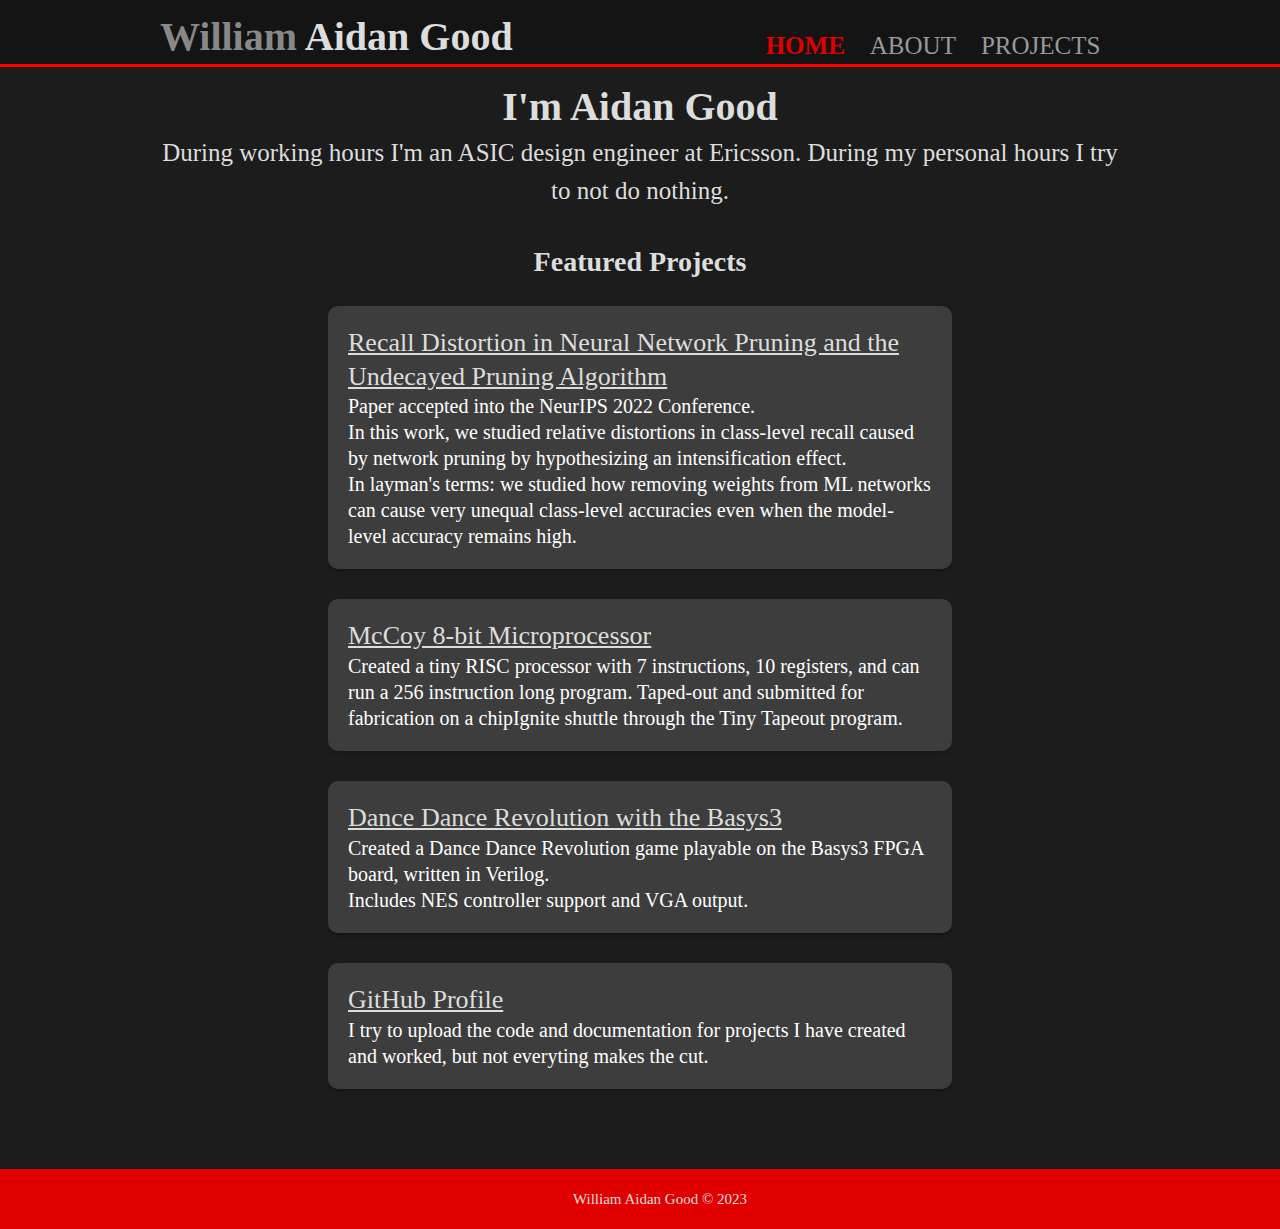
<file: index.html>
<!DOCTYPE html>
<html>
    <head>
        <meta charset="utf=8">
        <meta name="viewport" content="width=device-width, initial-scale=1">
        <meta name="description" content="Personal Website">
        <meta name="keywords" content="Aidan Good, Computer Science">
        <meta name="author" content="Aidan Good">
        <link rel="shortcut icon" type="image/x-icon" href="./favicon.ico">
        <title>Aidan Good | Welcome</title>
        <link rel="stylesheet" href="./css/style.css">
    </head>
    <body>
        <div class="main-container">
            <header>
                <div class="container">
                    <div id="FrontName">
                        <h1><span class="highlight">William</span> Aidan Good</h1>
                    </div>
                    <nav>
                        <ul>
                            <li class="current"><a href="index.html">Home</a></li>
                            <li><a href="about.html">About</a></li>
                            <li><a href="projects.html">Projects</a></li>
                        </ul>
                    </nav>
                </div>
            </header>

            <section id="showcase">
                <div class="container">
                    <h1>I'm Aidan Good</h1>
                    <p>
                        During working hours I'm an ASIC design engineer at Ericsson. During my personal hours I try to not do nothing. 
                    </p>
                </div>
            </section>

            <section id="frontbody">
                <div class="container">
                    
                    <div class="fbproject">
                        <h3>Featured Projects</h3>

                            <ul>
                                <li class="bubble"><a class="name" href="subpages/undergradresearch.html">Recall Distortion in Neural Network Pruning and the Undecayed Pruning Algorithm</a> <br>
                                    Paper accepted into the NeurIPS 2022 Conference.<br> 
                                    In this work, we studied relative distortions in class-level recall caused by network pruning by hypothesizing an intensification effect. <br>
                                    In layman's terms: we studied how removing weights from ML networks can cause very unequal class-level accuracies even when the model-level accuracy remains high. 
                                </li>

                                <li class="bubble"><a class="name" href="subpages/McCoy.html">McCoy 8-bit Microprocessor</a> <br>
                                    Created a tiny RISC processor with 7 instructions, 10 registers, and can run a 256 instruction long program.
                                    Taped-out and submitted for fabrication on a chipIgnite shuttle through the Tiny Tapeout program.
                                </li>

                                <li class="bubble"><a class="name" href="projects.html">Dance Dance Revolution with the Basys3</a> <br>
                                    Created a Dance Dance Revolution game playable on the Basys3 FPGA board, written in Verilog. <br>
                                    Includes NES controller support and VGA output.
                                </li>

                                <!-- <li class="bubble"><a class="name" href="projects.html">Internet of Things Temperature and Humidity Sensor</a> <br>
                                    With a ESP32 and DHT11 sensor, I created a small temperature and humidity monitor. By using the ESP32 as a wifi station, 
                                    it hosts a webpage that displays the current measurements in real time, viewable from any device connected to the local network.
                                </li> -->

                                <li class="bubble"><a class="name" href="https://github.com/AidanGood">GitHub Profile</a> <br>
                                    I try to upload the code and documentation for projects I have created and worked, but not everyting makes the cut. <br>
                                </li>
                            </ul>

                    </div>
                </div>
            </section>

            <footer>
                <p>William Aidan Good &copy; 2023</p>
            </footer>
        </div>
    </body>
</html>
</file>
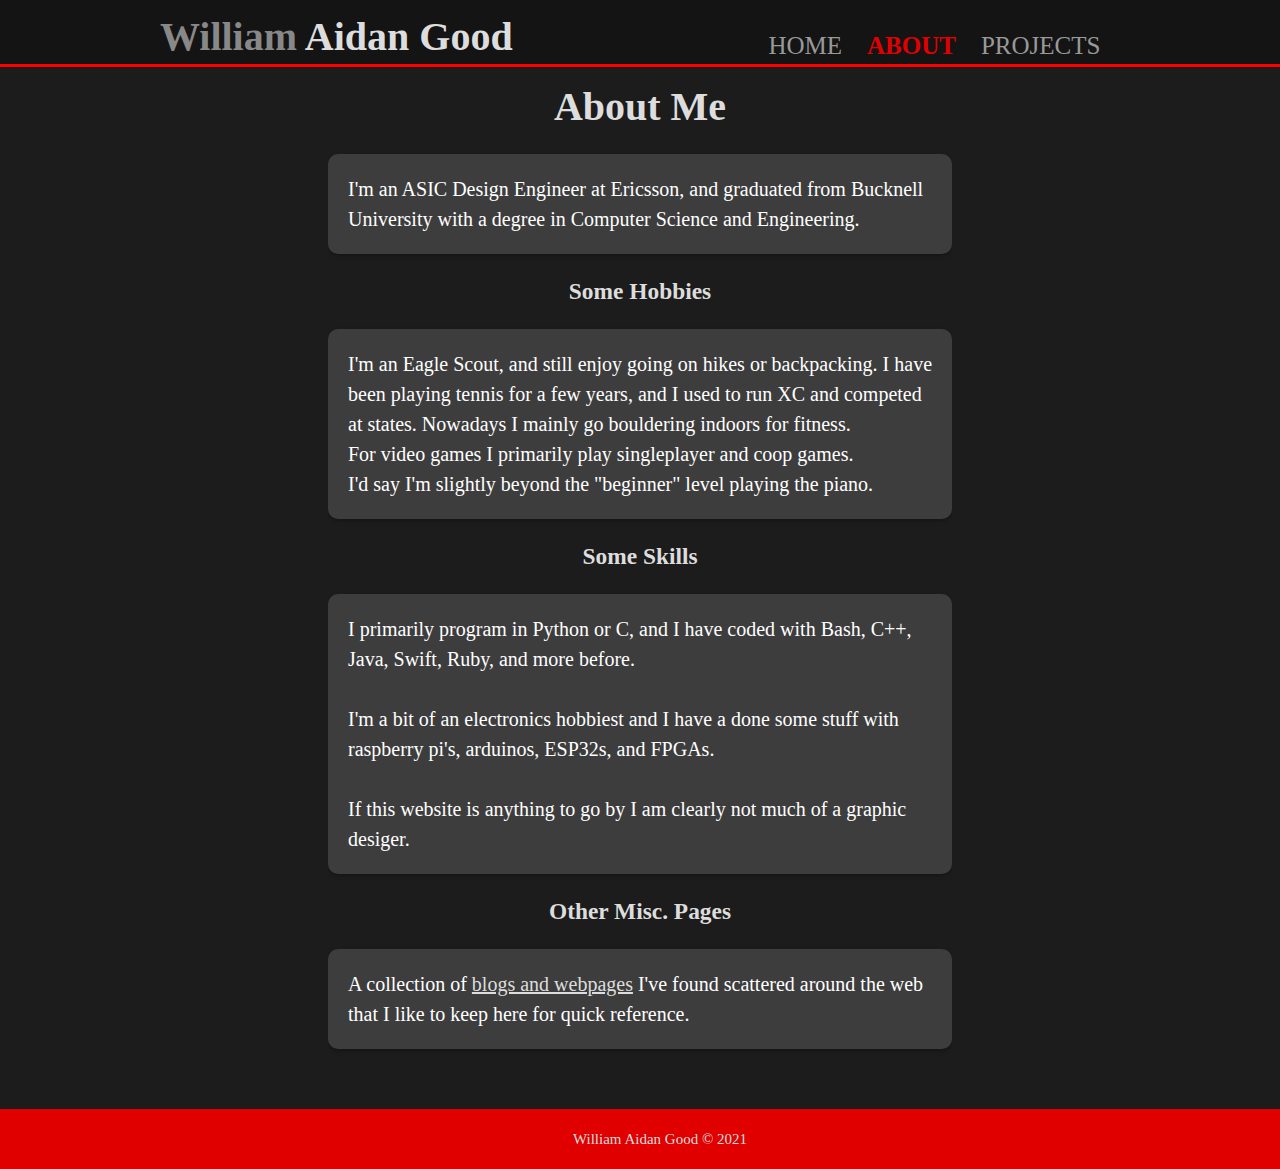
<file: about.html>
<!DOCTYPE html>
<html>
    <head>
        <meta charset="utf=8">
        <meta name="viewport" content="width=device-width, initial-scale=1">
        <meta name="description" content="Personal Website">
        <meta name="keywords" content="Aidan Good, Computer Science">
        <meta name="author" content="Aidan Good">
        <link rel="shortcut icon" type="image/x-icon" href="./favicon.ico">
        <title>Aidan Good | About</title>
        <link rel="stylesheet" href="./css/style.css">
    </head>
    <body>
        <div class="main-container">
            <header>
                <div class="container">
                    <div id="FrontName">
                        <h1><span class="highlight">William</span> Aidan Good</h1>
                    </div>
                    <nav>
                        <u1>
                            <li><a href="index.html">Home</a></li>
                            <li class="current"><a href="about.html">About</a></li>
                            <li><a href="projects.html">Projects</a></li>
                        </u1>
                    </nav>
                </div>
            </header>

            <section id="showcase">
                <div class="container">
                    <h1>About Me</h1>
                </div>
            </section>

            <section id="mainAbout">
                <div class="container">
                    <p class="bubble"> 
                        I'm an ASIC Design Engineer at Ericsson, and graduated from Bucknell University with a degree in Computer Science and Engineering.
                    </p>
                    <h3 id="Chapter">Some Hobbies</h3>
                    <p class="bubble">
                        I'm an Eagle Scout, and still enjoy going on hikes or backpacking. 
                        I have been playing tennis for a few years, and I used to run XC and competed at states. 
                        Nowadays I mainly go bouldering indoors for fitness. <br>
                        For video games I primarily play singleplayer and coop games. <br>
                        I'd say I'm slightly beyond the "beginner" level playing the piano.
                    </p>
                    
                    <h3 id="Chapter">Some Skills</h3>
                    <p class="bubble">
                        I primarily program in Python or C, and 
                        I have coded with Bash, C++, Java, Swift, Ruby, and more before. 
                        <br> <br>
                        I'm a bit of an electronics hobbiest and I have a done some stuff with raspberry pi's, arduinos, ESP32s, and FPGAs.
                        <br> <br>
                        If this website is anything to go by I am clearly not much of a graphic desiger.
                    </p>


                    <h3 id="Chapter">Other Misc. Pages</h3>
                    <p class="bubble">
                        A collection of <a href="subpages/weblinks.html">blogs and webpages</a> I've found scattered around the web that I like to keep here
                        for quick reference.
                    </p>
                </div>
            </section>

            <footer>
                <p>William Aidan Good &copy; 2021</p>
            </footer>
        </div>
    </body>
</html>
</file>
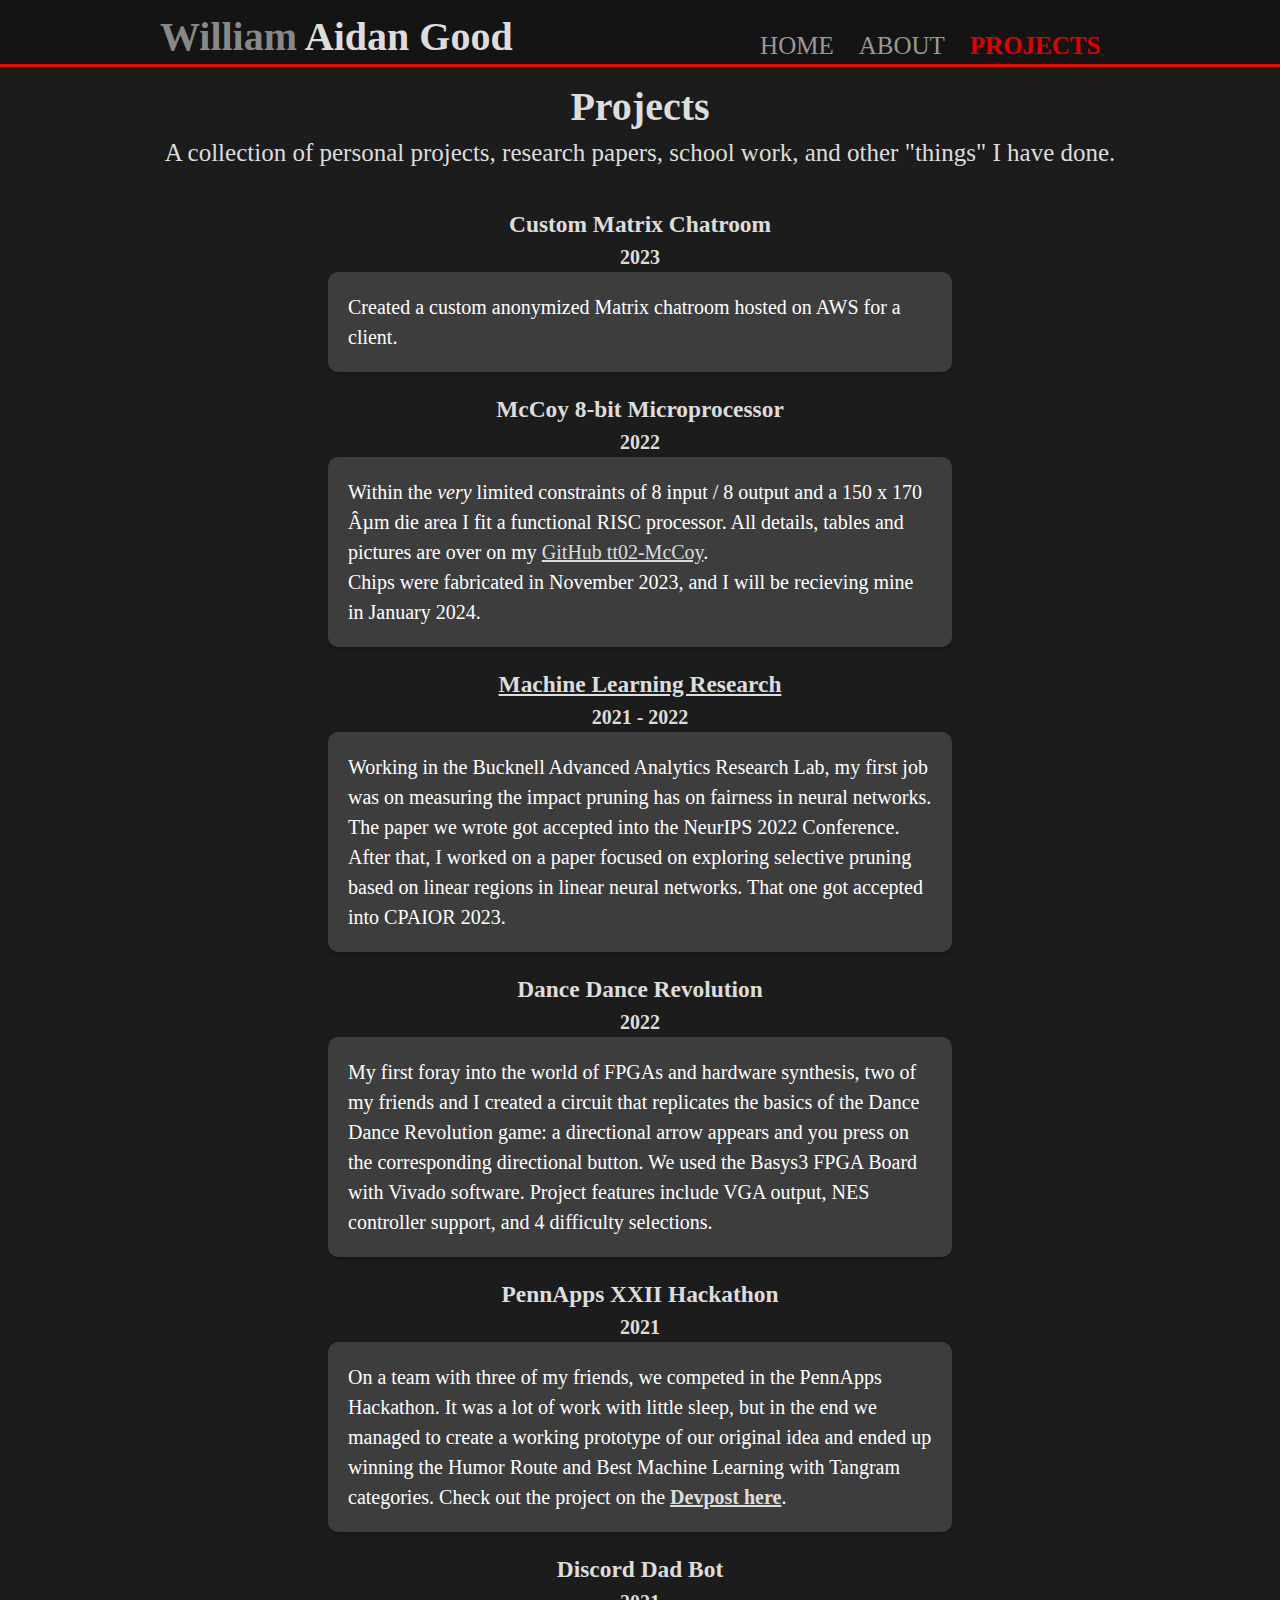
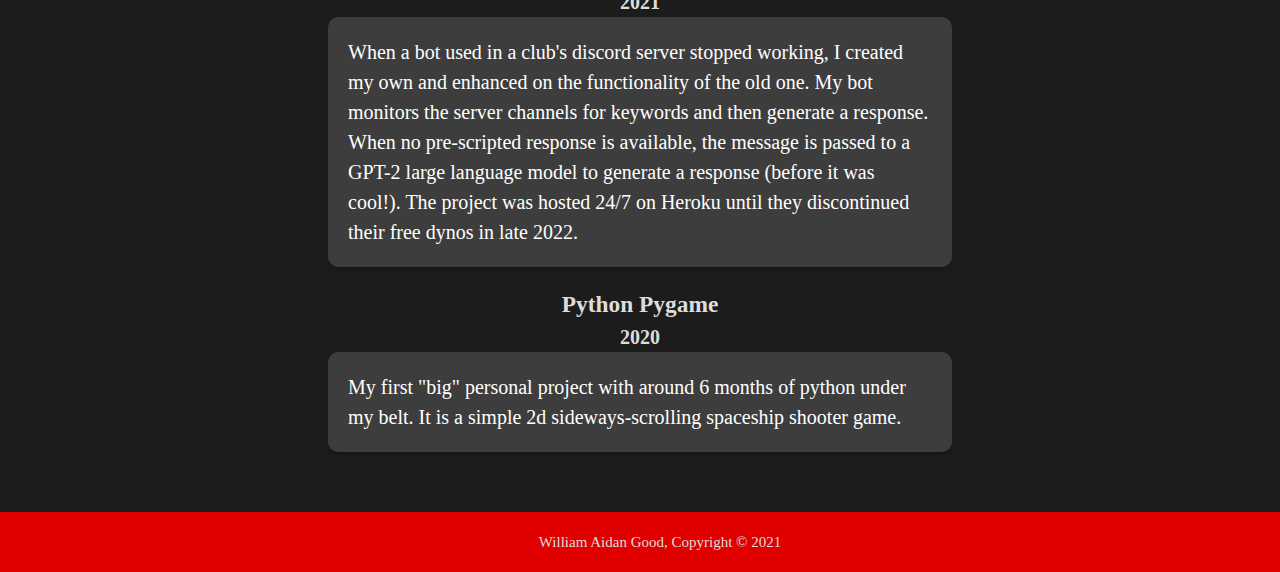
<file: projects.html>
<!DOCTYPE html>
<html>
    <head>
        <meta charset="utf=8">
        <meta name="viewport" content="width=device-width, initial-scale=1">
        <meta name="description" content="Personal Website">
        <meta name="keywords" content="Aidan Good, Computer Science">
        <meta name="author" content="Aidan Good">
        <link rel="shortcut icon" type="image/x-icon" href="./favicon.ico">
        <title>Aidan Good | Projects</title>
        <link rel="stylesheet" href="./css/style.css">
    </head>
    <body>
        <div class="main-container">
            <header>
                <div class="container">
                    <div id="FrontName">
                        <h1><span class="highlight">William</span> Aidan Good</h1>
                    </div>
                    <nav>
                        <u1>
                            <li><a href="index.html">Home</a></li>
                            <li><a href="about.html">About</a></li>
                            <li class="current"><a href="projects.html">Projects</a></li>
                        </u1>
                    </nav>
                </div>
            </header>

            <section id="showcase">
                <div class="container">
                    <h1>Projects</h1>
                    <p class="">A collection of personal projects, research papers, school work, and other "things" I have done.</p>
                </div>
            </section>

            <section id="mainProject">
                <a id="summer_research"></a>
                <div class="container">
                    
                    <h3 id="Chapter">Custom Matrix Chatroom</h3>
                    <h4>2023</h4>
                    <p class="bubble" >
                        Created a custom anonymized Matrix chatroom hosted on AWS for a client.
                    </p>

                    <h3 id="Chapter">McCoy 8-bit Microprocessor</h3>
                    <h4>2022</h4>
                    <p class="bubble" >
                        Within the <em>very</em> limited constraints of 8 input / 8 output and a 150 x 170 µm die area I fit a functional RISC processor. 
                        All details, tables and pictures are over on my <a class="name" href="https://github.com/AidanGood/tt02-McCoy">GitHub tt02-McCoy</a>.
                        <br>
                        Chips were fabricated in November 2023, and I will be recieving mine in January 2024.
                    </p>

                    <h3 id="Chapter"><a href="subpages/undergradresearch.html">Machine Learning Research</a></h3>
                    <h4>2021 - 2022</h4>
                    <p class="bubble">
                        Working in the Bucknell Advanced Analytics Research Lab, my first job was on measuring the impact pruning has on 
                        fairness in neural networks. The paper we wrote got accepted into the NeurIPS 2022 Conference. 
                        After that, I worked on a paper focused on exploring selective pruning based on linear regions in linear neural networks.
                        That one got accepted into CPAIOR 2023.
                    </p>

                    <h3 id="Chapter">Dance Dance Revolution</h3>
                    <h4>2022</h4>
                    <p class="bubble">
                        My first foray into the world of FPGAs and hardware synthesis, two of my friends and I created a circuit that replicates 
                        the basics of the Dance Dance Revolution game: a directional arrow appears and you press on the corresponding directional button.
                        We used the Basys3 FPGA Board with Vivado software. Project features include VGA output, NES controller support, and 4 difficulty selections.
                    </p>
                    
                    <h3 id="Chapter">PennApps XXII Hackathon</h3>
                    <h4>2021</h4>
                    <p class="bubble">
                        On a team with three of my friends, we competed in the PennApps Hackathon. It was a lot of work with little sleep, but in the end we managed to create a working prototype of our original idea  
                        and ended up winning the Humor Route and Best Machine Learning with Tangram categories. Check out the project on the <a class="link" href="https://devpost.com/software/felipe" target="_blank">Devpost here</a>.
                    </p>
                    
                    <h3 id="Chapter">Discord Dad Bot</h3>
                    <h4>2021</h4>
                    <p class="bubble">
                        When a bot used in a club's discord server stopped working, I created my own and enhanced on the functionality of the old one. My bot monitors the server channels for 
                        keywords and then generate a response. When no pre-scripted response is available, the message is passed to a GPT-2 large language model to generate a response (before it was cool!).
                         The project was hosted 24/7 on Heroku until they discontinued their free dynos in late 2022. 
                    </p>
                    
                    <h3 id="Chapter">Python Pygame</h3>
                    <h4>2020</h4>
                    <p class="bubble">
                        My first "big" personal project with around 6 months of python under my belt. It is a simple 2d sideways-scrolling spaceship shooter game.
                    </p>

                </div>
            </section>

            <footer>
                <p>William Aidan Good, Copyright &copy; 2021</p>
            </footer>
        </div>
    </body>
</html>
</file>
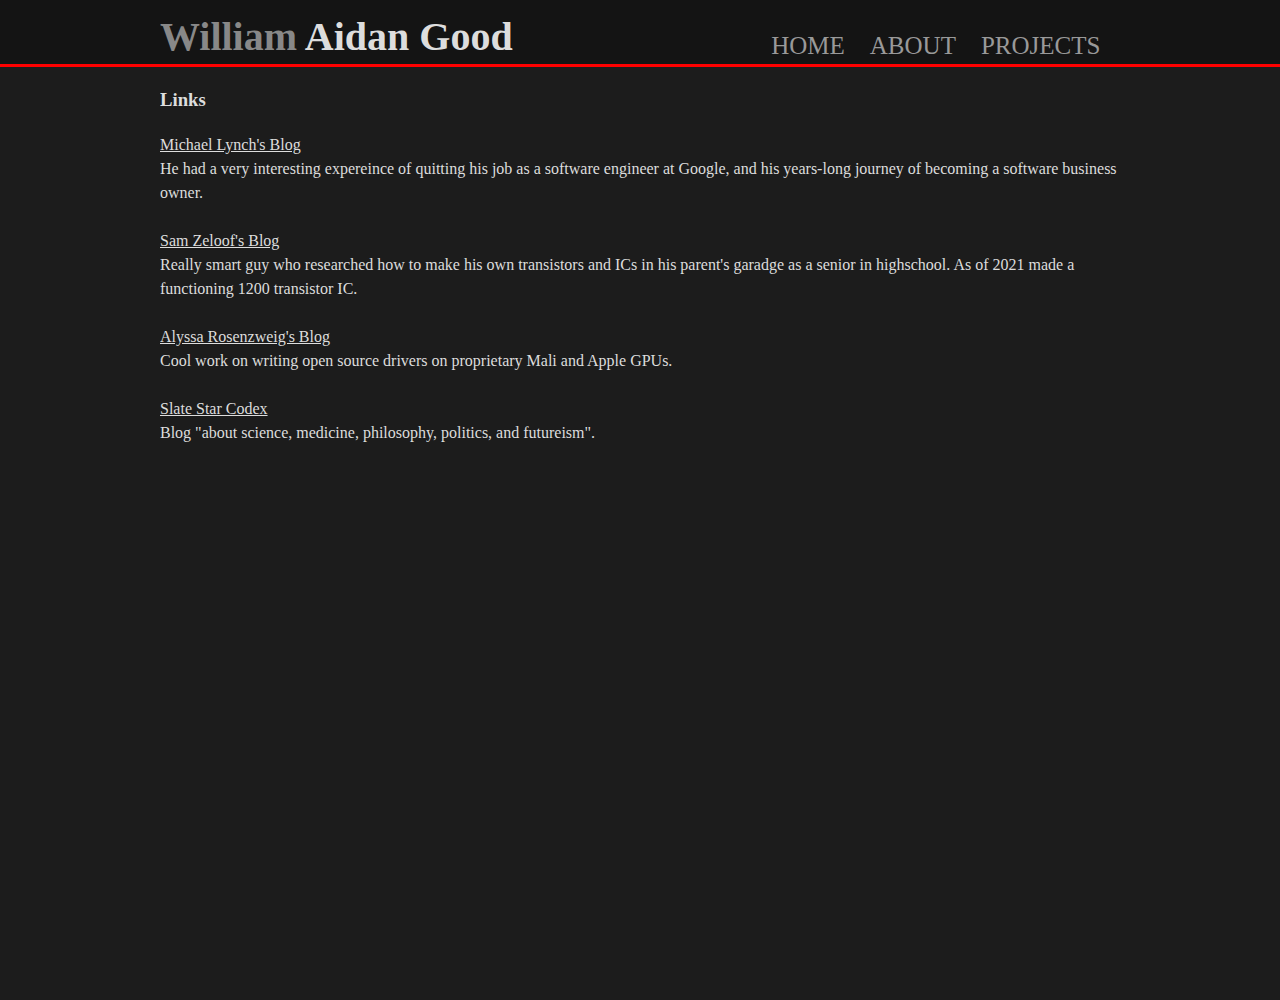
<file: weblinks.html>
<!DOCTYPE html>
<html>
    <head>
        <meta charset="utf=8">
        <meta name="viewport" content="width=device-width, initial-scale=1">
        <meta name="description" content="Personal Website">
        <meta name="keywords" content="Aidan Good, Computer Science">
        <meta name="author" content="Aidan Good">
        <link rel="shortcut icon" type="image/x-icon" href="./favicon.ico">
        <title>Aidan Good | About</title>
        <link rel="stylesheet" href="./css/style.css">
    </head>
    <body>
        <div class="main-container">
            <header>
                <div class="container">
                    <div id="FrontName">
                        <h1><span class="highlight">William</span> Aidan Good</h1>
                    </div>
                    <nav>
                        <u1>
                            <li><a href="index.html">Home</a></li>
                            <li><a href="about.html">About</a></li>
                            <li><a href="projects.html">Projects</a></li>
                        </u1>
                    </nav>
                </div>
            </header>
            <div class="container">
                <h3 id="Chapter">Links</h3>
                <p>
                    <a href="https://mtlynch.io/">Michael Lynch's Blog</a> <br> 
                    He had a very interesting expereince of quitting his job as a software engineer at Google, and his years-long journey of becoming a software business owner. 
                    <br> <br>
                    <a href="http://sam.zeloof.xyz/">Sam Zeloof's Blog</a> <br>
                    Really smart guy who researched how to make his own transistors and ICs in his parent's garadge as a senior in highschool. As of 2021 made a functioning 1200 transistor IC.
                    <br> <br>
                    <a href="https://rosenzweig.io/">Alyssa Rosenzweig's Blog</a> <br>
                    Cool work on writing open source drivers on proprietary Mali and Apple GPUs.
                    <br> <br>
                    <a href="https://slatestarcodex.com/">Slate Star Codex</a> <br>
                    Blog "about science, medicine, philosophy, politics, and futureism".
                    <br> <br>
                    
                </p>
            </div>
            
        </div>
    </body>
</html>
</file>
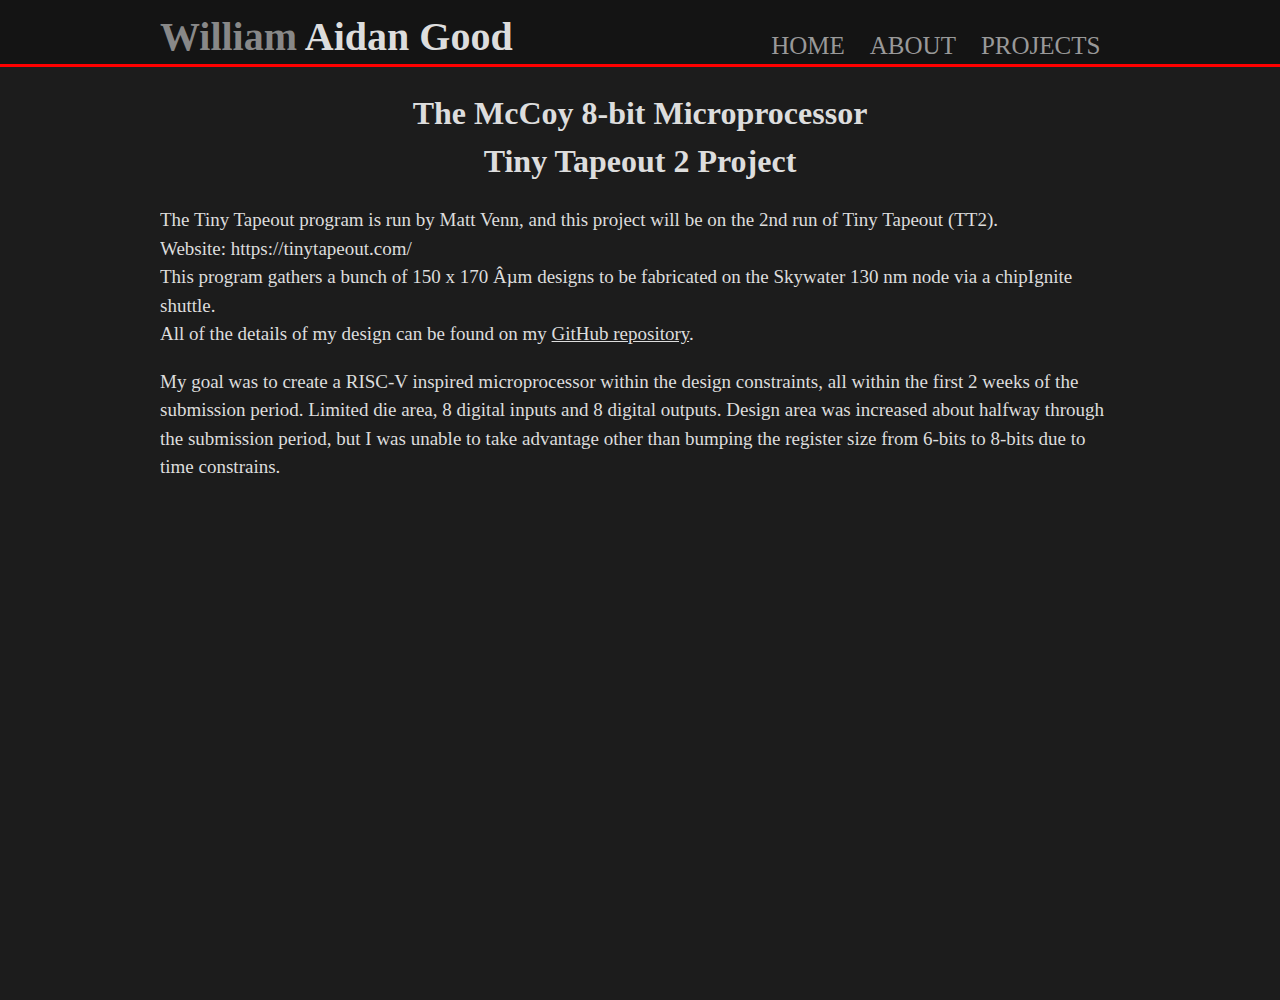
<file: subpages/McCoy.html>
<!DOCTYPE html>
<html>
    <head>
        <meta charset="utf=8">
        <meta name="viewport" content="width=device-width, initial-scale=1">
        <meta name="description" content="Personal Website">
        <meta name="keywords" content="Aidan Good, Computer Science, Tiny Tapeout, Open Source, Hardware">
        <meta name="author" content="Aidan Good">
        <link rel="shortcut icon" type="image/x-icon" href="../favicon.ico">
        <title>Aidan Good | McCoy</title>
        <link rel="stylesheet" href="../css/style.css">
    </head>
    <body>
        <div class="main-container">
            <header>
                <div class="container">
                    <div id="FrontName">
                        <h1><span class="highlight">William</span> Aidan Good</h1>
                    </div>
                    <nav>
                        <u1>
                            <li><a href="../index.html">Home</a></li>
                            <li><a href="../about.html">About</a></li>
                            <li><a href="../projects.html">Projects</a></li>
                        </u1>
                    </nav>
                </div>
            </header>

            <div id="mainSubpage">
                <div class="container">
                    <h1 id="title"> The McCoy 8-bit Microprocessor <br> Tiny Tapeout 2 Project</h1>
                    
                    <p>
                        The Tiny Tapeout program is run by Matt Venn, and this project will be on the 2nd run of Tiny Tapeout (TT2). <br>
                        Website: https://tinytapeout.com/ <br>
                        This program gathers a bunch of 150 x 170 µm designs to be fabricated on the Skywater 130 nm node via a chipIgnite shuttle.<br>
                        All of the details of my design can be found on my <a href="https://github.com/AidanGood/tt02-McCoy">GitHub repository</a>.
                    </p>

                    <p>
                        My goal was to create a RISC-V inspired microprocessor within the design constraints, all within the first 2 weeks of the submission period. Limited die area, 8 digital inputs
                         and 8 digital outputs. Design area was increased about halfway through the submission period, but I was unable to take advantage other than bumping 
                        the register size from 6-bits to 8-bits due to time constrains. 
                    </p>
                    
                    
                    
                </div>
            </div>
        </div>
    </body>
</html>
</file>
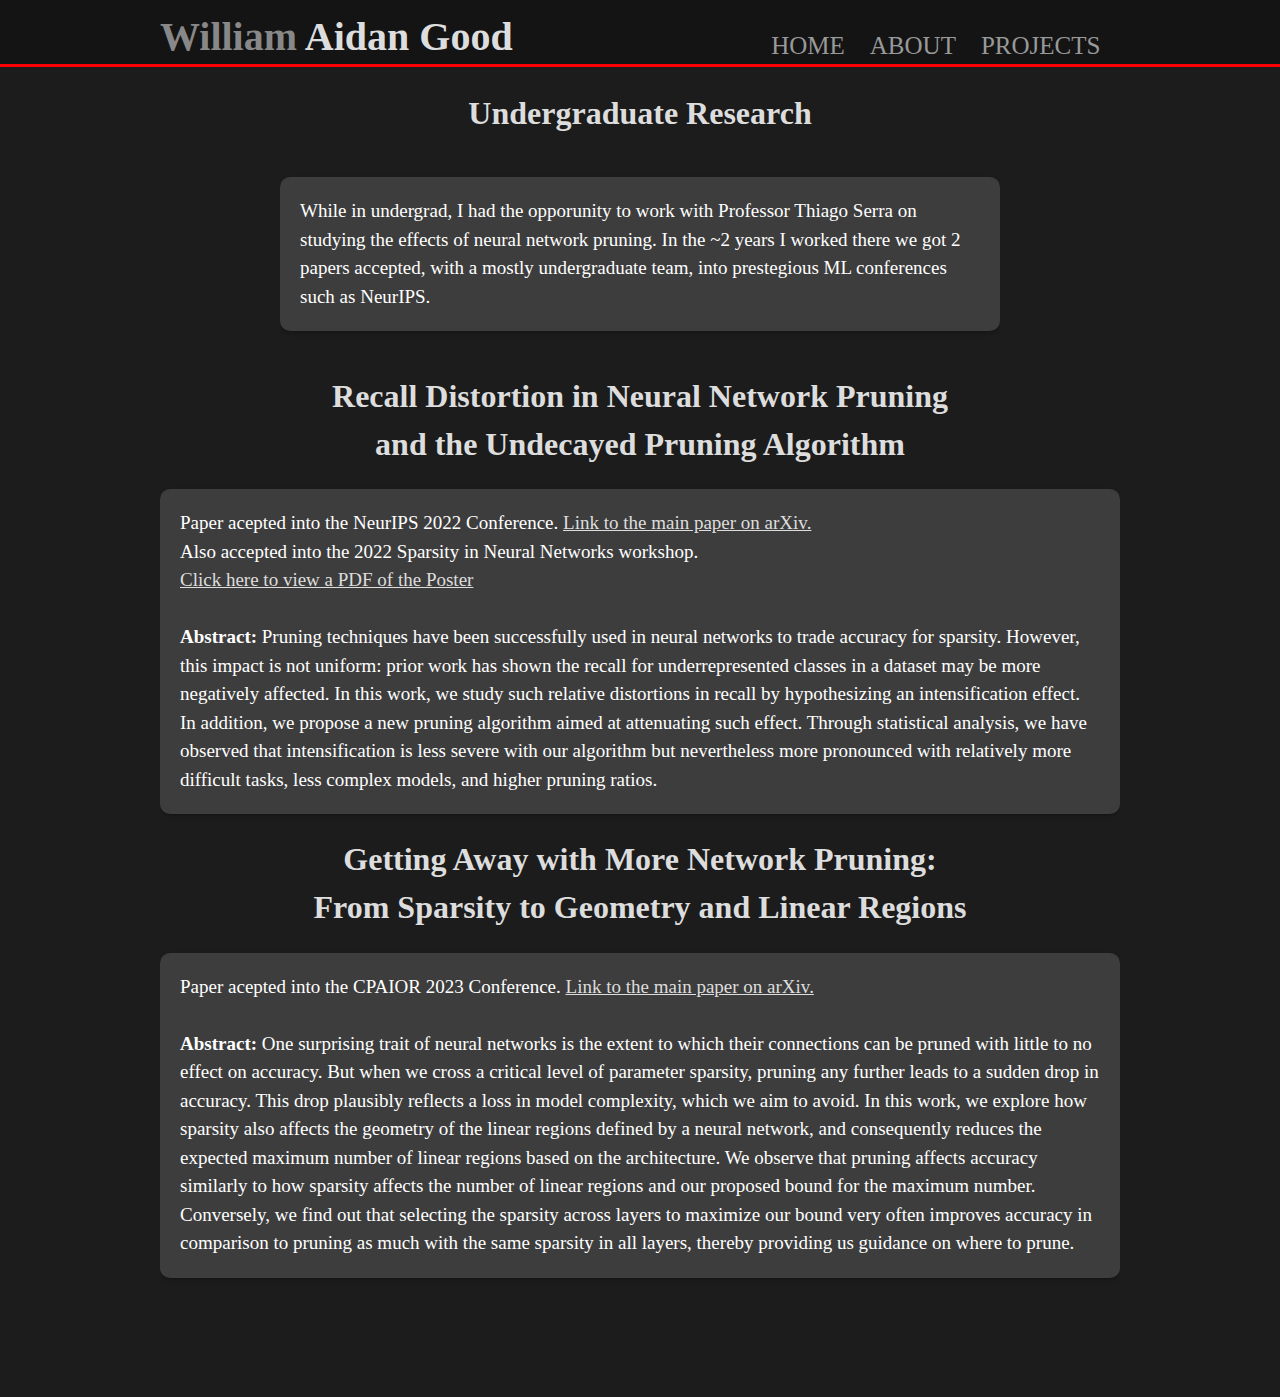
<file: subpages/undergradresearch.html>
<!DOCTYPE html>
<html>
    <head>
        <meta charset="utf=8">
        <meta name="viewport" content="width=device-width, initial-scale=1">
        <meta name="description" content="Personal Website">
        <meta name="keywords" content="Aidan Good, Computer Science, Recall Distortion">
        <meta name="author" content="Aidan Good">
        <link rel="shortcut icon" type="image/x-icon" href="../favicon.ico">
        <title>Aidan Good | 2022 Paper</title>
        <link rel="stylesheet" href="../css/style.css">
    </head>
    <body>
        <div class="main-container">
            <header>
                <div class="container">
                    <div id="FrontName">
                        <h1><span class="highlight">William</span> Aidan Good</h1>
                    </div>
                    <nav>
                        <u1>
                            <li><a href="../index.html">Home</a></li>
                            <li><a href="../about.html">About</a></li>
                            <li><a href="../projects.html">Projects</a></li>
                        </u1>
                    </nav>
                </div>
            </header>

            <div id="mainSubpage">
                <div class="container">
                    <h1 id="title">Undergraduate Research</h1>
                    <div class="container">
                    <p class="bubble">
                        While in undergrad, I had the opporunity to work with Professor Thiago Serra on studying the effects of neural network pruning.
                        In the ~2 years I worked there we got 2 papers accepted, with a mostly undergraduate team, into prestegious ML conferences such as NeurIPS.
                    </p>
                    </div>

                    <h1 id="title">Recall Distortion in Neural Network Pruning <br> and the Undecayed Pruning Algorithm</h1>
                    <p class="bubble">
                        Paper acepted into the NeurIPS 2022 Conference. <a href="https://arxiv.org/abs/2206.02976">Link to the main paper on arXiv.</a> <br>
                        Also accepted into the 2022 Sparsity in Neural Networks workshop. <br>
                        <a href="../image/SNN_2022_Poster.pdf">Click here to view a PDF of the Poster</a> <br>
                        <br>
                        <b>Abstract:</b> Pruning techniques have been successfully used in neural networks to trade accuracy for sparsity.
                         However, this impact is not uniform: prior work has shown the recall for underrepresented classes in a dataset may be more negatively affected. 
                         In this work, we study such relative distortions in recall by hypothesizing an intensification effect. 
                         In addition, we propose a new pruning algorithm aimed at attenuating such effect. 
                         Through statistical analysis, we have observed that intensification is less severe with our algorithm but nevertheless more pronounced with relatively more difficult tasks, less complex models, and higher pruning ratios.
                        
                    </p>
                    
                    <h1 id="title">Getting Away with More Network Pruning: <br> From Sparsity to Geometry and Linear Regions</h1>
                    <p class="bubble">
                        Paper acepted into the CPAIOR 2023 Conference. <a href="https://arxiv.org/abs/2301.07966">Link to the main paper on arXiv.</a> <br>
                        <br>
                        <b>Abstract:</b> One surprising trait of neural networks is the extent to which their connections can be pruned with little to no effect on accuracy.
                         But when we cross a critical level of parameter sparsity, pruning any further leads to a sudden drop in accuracy.
                         This drop plausibly reflects a loss in model complexity, which we aim to avoid. 
                         In this work, we explore how sparsity also affects the geometry of the linear regions defined by a neural network, and consequently reduces the expected maximum number of linear regions based on the architecture. 
                         We observe that pruning affects accuracy similarly to how sparsity affects the number of linear regions and our proposed bound for the maximum number. 
                         Conversely, we find out that selecting the sparsity across layers to maximize our bound very often improves accuracy in comparison to pruning as much with the same sparsity in all layers, thereby providing us guidance on where to prune.
                        
                    </p>
                    
                </div>
            </div>
        </div>
    </body>
</html>
</file>
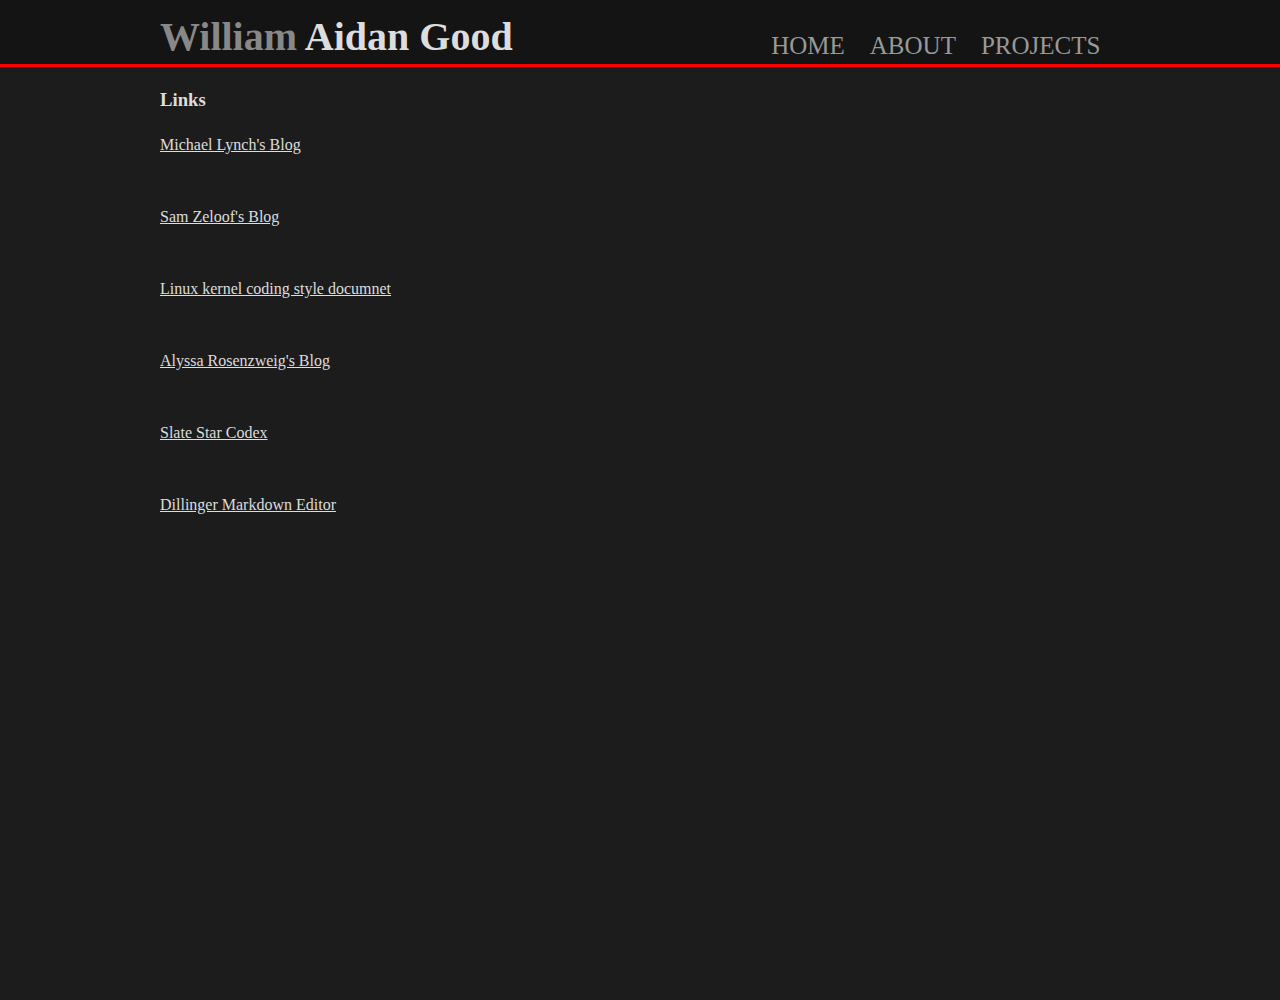
<file: subpages/weblinks.html>
<!DOCTYPE html>
<html>
    <head>
        <meta charset="utf=8">
        <meta name="viewport" content="width=device-width, initial-scale=1">
        <meta name="description" content="Personal Website">
        <meta name="keywords" content="Aidan Good, Computer Science">
        <meta name="author" content="Aidan Good">
        <link rel="shortcut icon" type="image/x-icon" href="../favicon.ico">
        <title>Aidan Good | About</title>
        <link rel="stylesheet" href="../css/style.css">
    </head>
    <body>
        <div class="main-container">
            <header>
                <div class="container">
                    <div id="FrontName">
                        <h1><span class="highlight">William</span> Aidan Good</h1>
                    </div>
                    <nav>
                        <u1>
                            <li><a href="../index.html">Home</a></li>
                            <li><a href="../about.html">About</a></li>
                            <li><a href="../projects.html">Projects</a></li>
                        </u1>
                    </nav>
                </div>
            </header>
            <div class="container">
                <h3 id="Chapter">Links</h3>
                <p>
                    <a href="https://mtlynch.io/">Michael Lynch's Blog</a> <br> 
                    <br> <br>
                    <a href="http://sam.zeloof.xyz/">Sam Zeloof's Blog</a> <br>
                    <br> <br>
                    <a href="https://www.kernel.org/doc/Documentation/process/coding-style.rst">Linux kernel coding style documnet</a> <br>
                    <br> <br>
                    <a href="https://rosenzweig.io/">Alyssa Rosenzweig's Blog</a> <br>
                    <br> <br>
                    <a href="https://slatestarcodex.com/">Slate Star Codex</a> <br>
                    <br> <br>
                    <a href="https://dillinger.io/">Dillinger Markdown Editor</a> <br>
                    <br> <br>
                </p>
            </div>
        </div>
    </body>
</html>
</file>
<file: css/style.css>
body{
    font-family: 'Inconsolata';
    font-style: normal;
    font-weight: 400;
    font-stretch: 100%;
    font: size 19px;
    line-height: 1.5;
    color: #dddddd;
    padding: 0;
    margin: 0;
    background-color: #1c1c1c;
    height: 100%;
    position: relative;
}

/* Global */
.container{
    width: 75%;
    margin: auto;
    overflow: hidden;
    position: relative;
    /* border: 2px solid magenta;  */
}

.main-container{
    min-height: 100vh; /* will cover the 100% of viewport */
    overflow: hidden;
    display: block;
    position: relative;
    padding-bottom: 100px; /* height of footer */
}

ul{
    margin: 0;
    padding: 0;
}

.link{
    color: #e00000;
    font-weight: bold;
    text-decoration: underline;
    color: #dddddd;

}

a{
    text-decoration: underline;
    color: #dddddd;
}

/* colors:
a698ff  -  a nice lavender color
000000  -  black
ffffff  -  white
303030  -  dark grey
00db00  -  green
ff0000  -  red 
6800c9  -  purple

Color Scheme:
darker-grey: 777777
dark-grey: 999999
off-white: dddddd
dimmer red: e00000
orange: ff6600

*/


/* header */
header{
    background: #141414 ;
    color:#dddddd;
    font-size: 20px;
    min-height: 50px;
    border-bottom: #ff0000 3px solid;
}

header h1{
    line-height: 0%;
    margin-bottom: -10px;
    padding: 10px 0px 0px 0px;
}

header a{
    color: #999999;
    text-decoration: none;
    text-transform: uppercase;
    font-size: 25px;
}

header li{
    display: inline;
    padding: 0 10px 0 10px;
}

header #branding{
    float: left;
}

header #branding h1{
    margin: 0;
}

header nav{
    float: right;
    margin-right: 1%;
}

header .highlight{
    color: #888888;
}

header .current a{
    color: #e00000;
    font-weight: bold;
}

a:hover{
    color: #666666;
}

/* Showcase */
#showcase{
    text-align: center;
    color: #dddddd;
    padding: 20px 0px 0px 0px;
    font-size: 25px;
}

#showcase h1{
    margin-top: 20px;
    font-size: 40px;
    line-height: 0;
}

#showcase p{
    /* padding-top: 0px; */
    /* border: 2px solid magenta;  */
}


/* Frontbody  */
#frontbody{
    width: 65%;
    margin: auto;
    overflow: hidden;
    position: relative;
    margin-top: 0px;
    text-align: center;
    font-size: 18px;
    line-height: 1.1;
    /* border: 2px solid magenta; */
}

#frontbody p{
    font-size: 22px;
}

#frontbody h3{
    font-size: 28px;
}

#frontbody .fbproject{
    margin: auto;
    margin-top: -15px;
    overflow: hidden;
    position: relative;
    /* border: 2px solid magenta; */
}

#frontbody ul{
    list-style-type: circle;
    padding-bottom: 10px;
    font-size: 20px;
    /* background-color: #1b1b1b; */
    /* border: 2px solid magenta; */
} 

#frontbody li{
    text-align: left;
    line-height: 1.3;   
    margin: 20px 0; 
    margin-bottom: 30px;
}

.bubble{
    position: relative;
    padding: 20px;
    background-color: #3d3d3d;
    color: #ffffff;
    border-radius: 10px;
    box-shadow: 0px 2px 4px rgba(0, 0, 0, 0.25);
}

#frontbody .name{
    font-size: 26px; 
}

#frontbody a:hover{
    text-decoration: none;
    color: #777777;
}

/* Bottom */
#bottom{
    margin-top: 60px;
    margin-bottom: 150px;
    text-align: center;
    font-size: 20px;
    color: #000000;
    margin-left: 20px;
    margin-right: 20px;
}

/* About Page */
#mainAbout{
    width: 65%;
    margin: auto;
    text-align: left;
    font-size: 20px;
}

/* Chapter in weblinks subpage*/
#mainAbout #Chapter{
    margin-top: 10px;
    margin-bottom: 0px;
    text-align: center;    
    /* line-height: 1; */
}

/* Project Page */
#mainProject{
    width: 65%;
    margin: auto;
    text-align: left;
    font-size: 20px;
    /* border: 2px solid magenta; */
}

#mainProject #Chapter{
    margin-top: 10px;
    margin-bottom: 0px;
    text-align: center;
    /* border: 2px solid magenta; */

}

#mainProject h4{
    margin-top: 0px;
    margin-bottom: 0px;
    text-align: center;
    /* border: 2px solid magenta; */
}

#mainProject p{
    margin-top: 0px;
}



/* Subpages */
#mainSubpage p{
    font-size: 19px;
}
#mainSubpage #title{
    text-align: center;
}

/* CSCI 332 Page */
#main332{
    margin: 20px 250px 150px 250px;
    text-align: left;
    font-size: 20px;
}

#main332 .container{
    margin: auto;
}

#main332 #Chapter{
    margin-top: 10px;
    text-align: center;
}

#main332 .code{
    font-family: monospace; 
    font-size: 17px;
}

.image332{
    text-align:center;
    display: block;
    margin-left: auto;
    margin-right: auto;
}

/* Footer */
footer{
    display:flex;
    padding: 20px;
    max-height: 20px;
    font-size: 20px;
    position: absolute;
    bottom: 0;
    background-color: #e00000;
    width: 100%;
    justify-content:center;
    align-items:center;
    font-size: 15px;
}

/* Mobile Webpage */
@media only screen and (max-width: 1000px) {
    .container{
        width: 90%;
        margin: auto;
        overflow: auto;
        position: relative;
        /* border: 2px solid magenta; */
    }

    header a {
        font-size: 20px;
    }

    header h1{
        line-height: 0%;
        margin-bottom: 0px;
        padding: 10px 0px 10px 0px;
        font-size: 30px;
    }
    

    #frontbody {
        width: 100%;
    }


    #mainAbout{
        width: 100%;
    }

    #mainProject{
        width: 100%;
    }

    #main332{
        width: 100%;
    }

    #showcase .head332{
        line-height: 1;
    }

    
}
</file>
